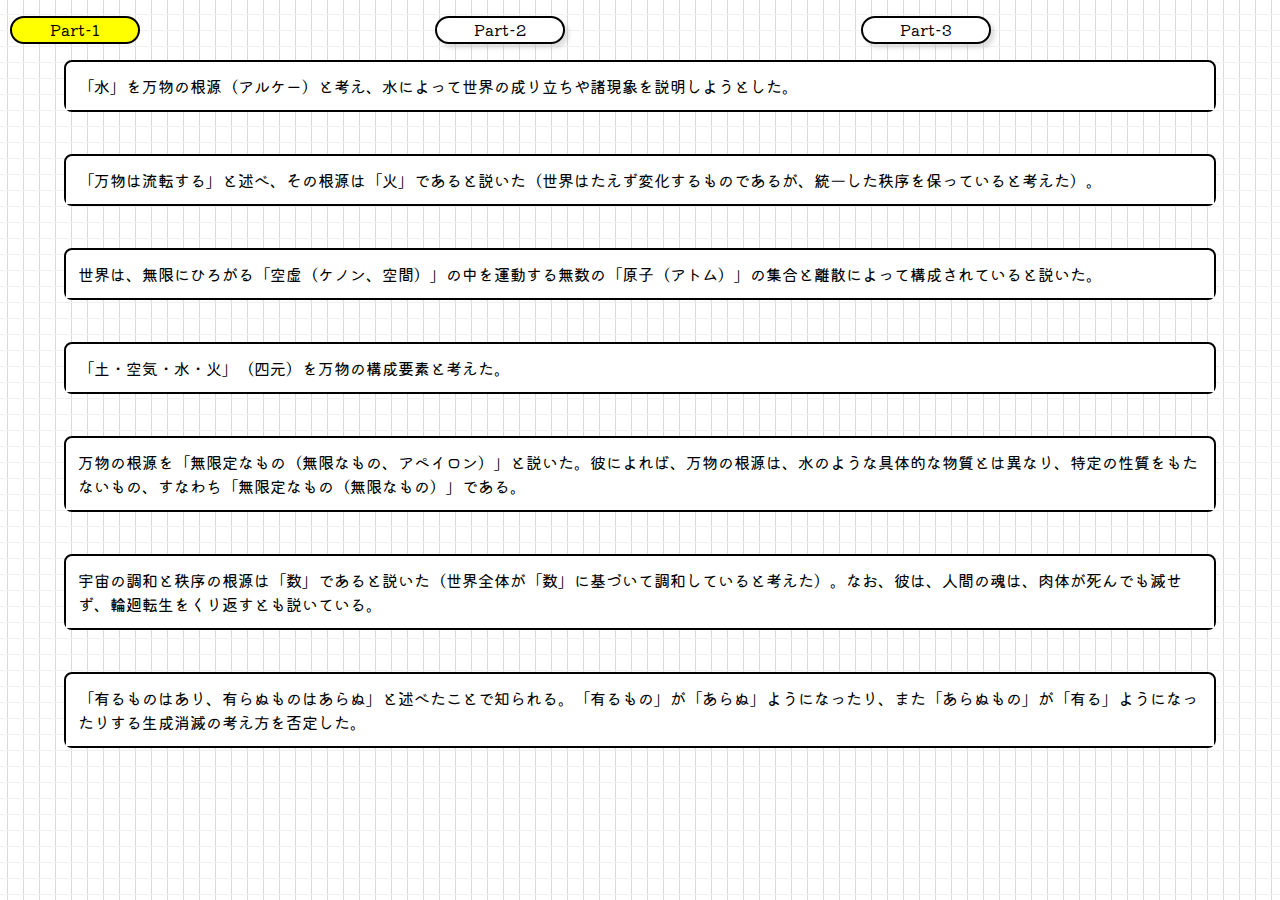
<file: index.html>
<!DOCTYPE html>
<html lang="ja">

<head>
    <meta charset="UTF-8">
    <meta name="viewport" content="width=device-width, initial-scale=1.0">
    <link rel="preconnect" href="https://fonts.googleapis.com">
    <link rel="preconnect" href="https://fonts.gstatic.com" crossorigin>
    <link
        href="https://fonts.googleapis.com/css2?family=Kiwi+Maru&family=Source+Code+Pro:ital,wght@0,200..900;1,200..900&family=Zen+Kaku+Gothic+New&display=swap"
        rel="stylesheet">
    <link href="index.css" rel="stylesheet" />
    <title>Document</title>
</head>

<body>
    <!-- <div class="btn-cover">
        <div class="btn is-btn-active">倫理</div>
        <div class="btn">化学</div>
    </div>
    <div class="page-cover">
        <div class="subpage is-subpage-active">
            <div class="tab-cover">
                <div class="tab-btn-cover">
                    <div class="tab-btn">水を万物の根源と考えて水によって世界の成り立ちを説明仕様とした。</div>
                    <div class="tab-btn">万物は流転すると考え、その根源は火であると唱えた。</div>
                    <div class="tab-btn">4</div>
                </div>
                <div class="tab-page-cover">
                    <div class="tab-page is-tab-page-active">タレス</div>
                    <div class="tab-page">2</div>
                    <div class="tab-page">5</div>
                </div>
            </div>
        </div>
    </div> -->


    <div id="tab">
        <div id="tab-btn-cover">
            <div class="tab-btn is-tab-btn-active">Part-1</div>
            <div class="tab-btn">Part-2</div>
            <div class="tab-btn">Part-3</div>
        </div>
        <div id="tab-1" class="tab-page is-tab-page-active"></div>
        <div id="tab-2" class="tab-page"></div>
    </div>


    <script src="main.js"></script>
</body>

</html>
</file>
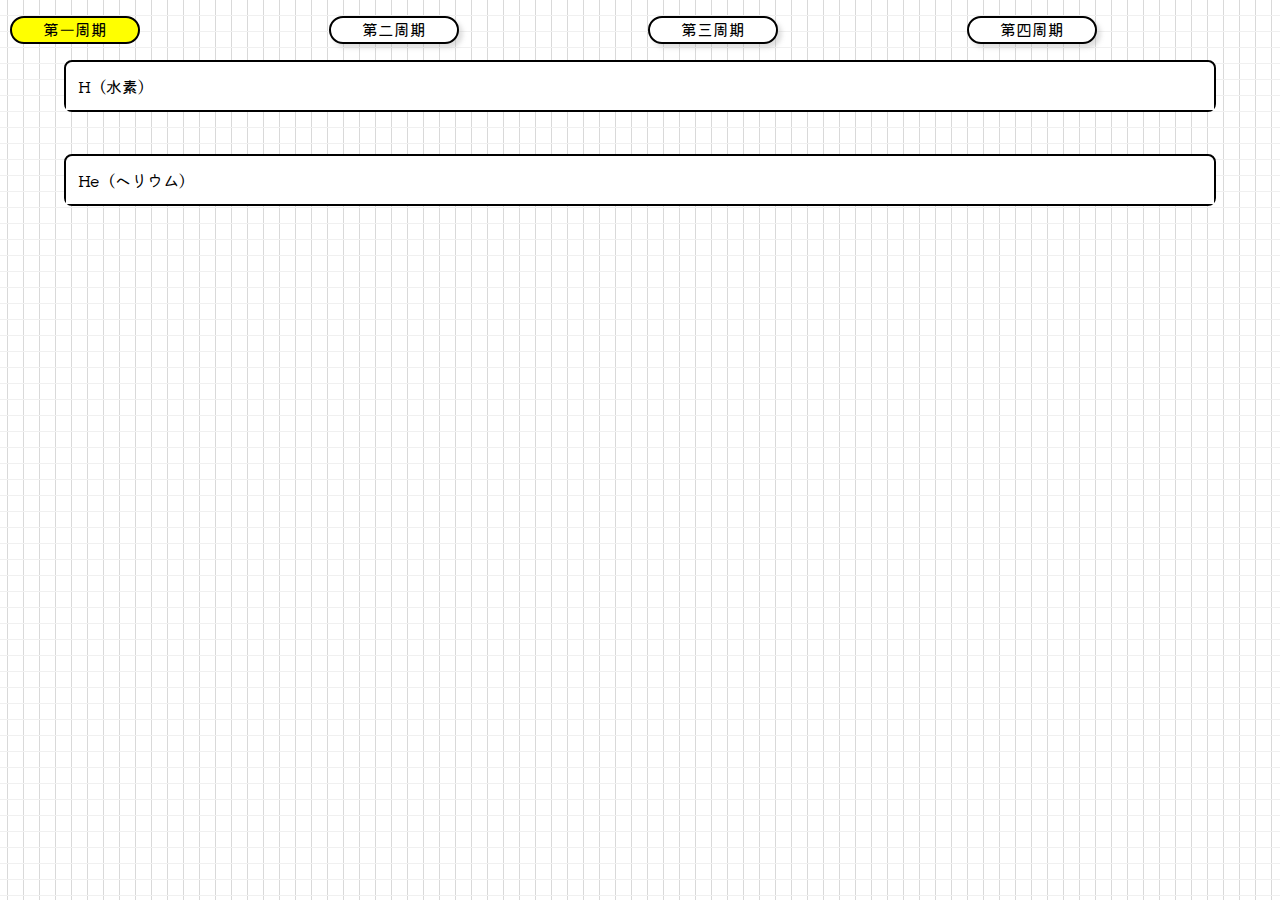
<file: science/index.html>
<!DOCTYPE html>
<html lang="ja">

<head>
    <meta charset="UTF-8">
    <meta name="viewport" content="width=device-width, initial-scale=1.0">
    <link rel="preconnect" href="https://fonts.googleapis.com">
    <link rel="preconnect" href="https://fonts.gstatic.com" crossorigin>
    <link
        href="https://fonts.googleapis.com/css2?family=Kiwi+Maru&family=Source+Code+Pro:ital,wght@0,200..900;1,200..900&family=Zen+Kaku+Gothic+New&display=swap"
        rel="stylesheet">
    <link href="/index.css" rel="stylesheet" />
    <title>化学</title>
</head>

<body>
    <div id="tab">
        <div id="tab-btn-cover">
            <div class="tab-btn is-tab-btn-active">第一周期</div>
            <div class="tab-btn">第二周期</div>
            <div class="tab-btn">第三周期</div>
            <div class="tab-btn">第四周期</div>
        </div>
        <div id="tab-1" class="tab-page is-tab-page-active"></div>
        <div id="tab-2" class="tab-page"></div>
        <div id="tab-3" class="tab-page"></div>
        <div id="tab-4" class="tab-page"></div>
    </div>
    <script src="/science/science.js"></script>
</body>

</html>
</file>
<file: index.css>
body {
    margin: 0;
    /* 方眼紙模様に必須のスタイル */
    background-image: linear-gradient(0deg, transparent calc(100% - 1px), #f0f0f0 calc(100% - 1px)),
        linear-gradient(90deg, transparent calc(100% - 1px), #d9d9d9 calc(100% - 1px));
    background-size: 16px 16px;
    background-repeat: repeat;
    background-position: center center;
}
/* .btn-cover{
    display: flex;
}
.btn{
    width: 40px;
    background-color: blue;
}
.subpage{
    display: none;
}
.is-subpage-active{
    display: block;
    width: 200px;
    height: 200px;
    background-color: blueviolet;
}
.tab-page{
    display: none;
}
.is-tab-page-active{
    display: block;
} */

#tab-btn-cover{
    display: flex;
    flex-direction: column;
    justify-content: space-between;
    flex-wrap: wrap;
    gap: 16px;
    overflow-x: scroll;
    -ms-overflow-style: none;
    scrollbar-width: none;
    height: 28px;
    padding: 16px 10px;
    margin: 0 auto;
}
.tab-btn{
    font-family: "Kiwi Maru", serif;
    font-weight: 400;
    font-style: normal;
    background-color: #ffffff;
    border: 2px solid #000;
    border-radius: 16px;
    /* width: 84px; */
    width: clamp(60px,126px,160px);
    height: 24px;
    text-align: center;
    line-height: 22px;
    box-shadow: 4px 4px 4px #9c9c9c4f;
    cursor: pointer;
}
.is-tab-btn-active{
    background-color: #FFFF00;
    box-shadow: none;
}
.tab-page{
    display: none;
}
.is-tab-page-active{
    display: block;
    width: 90%;
    margin: 0 auto;
    display: flex;
    flex-direction: column;
    gap: 42px;

    .item{
        /* margin: 40px 0px; */
        border: 2px solid #000;
        border-radius: 8px;
        font-family: "Kiwi Maru", serif;
        font-weight: 400;
        font-style: normal;
    }
}
.explain{
    background-color: #ffffff;
    padding: 12px;
    border-radius: 8px 8px 0px 0px;
    .is-explain-active{
        font-weight: bold;
    }
}
.answer{
    display: none;
    .is-answer-active{
        display: block;
        background-color: #cccccc;
        padding: 12px;
        border-radius: 0px 0px 8px 8px;
    }
}
</file>
